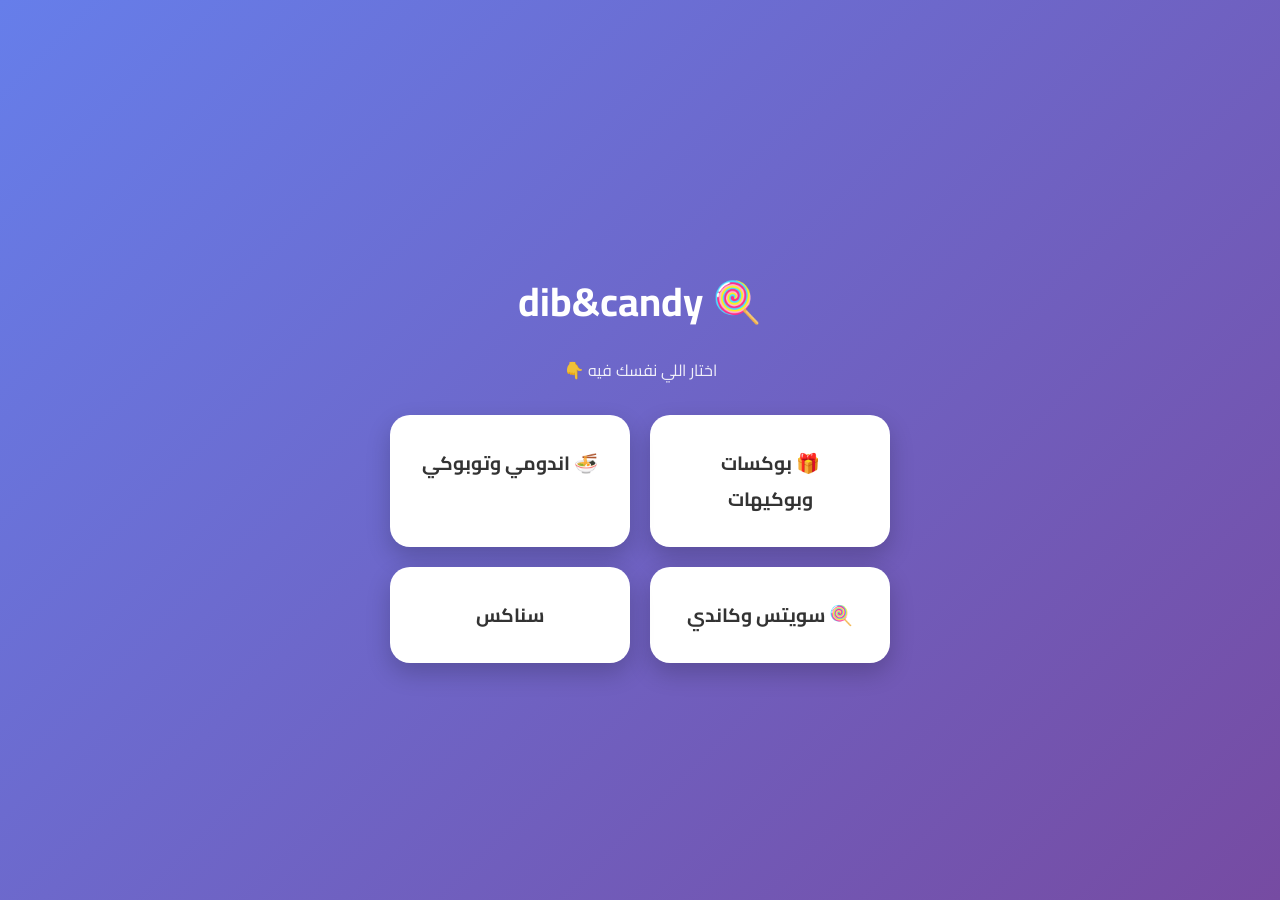
<file: index.html>
<!DOCTYPE html>
<html lang="ar" dir="rtl">
<head>
    <meta charset="UTF-8">
    <meta name="viewport" content="width=device-width, initial-scale=1.0">
    <title>🍭 dib&candy</title>
    <link href="https://fonts.googleapis.com/css2?family=Cairo:wght@400;600;700&display=swap" rel="stylesheet">
    
    <style>
        body {
            font-family: 'Cairo', sans-serif;
            background: linear-gradient(135deg, #667eea, #764ba2);
            margin: 0;
            padding: 0;
            display: flex;
            justify-content: center;
            align-items: center;
            height: 100vh;
            text-align: center;
        }

        .container {
            color: white;
        }

        h1 {
            font-size: 2.5rem;
            margin-bottom: 10px;
        }

        p {
            margin-bottom: 30px;
            opacity: 0.9;
        }

        .grid {
            display: grid;
            grid-template-columns: repeat(auto-fit, minmax(200px, 1fr));
            gap: 20px;
            max-width: 500px;
            margin: auto;
        }

        .card {
            background: white;
            color: #333;
            padding: 30px;
            border-radius: 20px;
            text-decoration: none;
            font-size: 1.2rem;
            font-weight: bold;
            transition: 0.3s;
            box-shadow: 0 10px 25px rgba(0,0,0,0.2);
        }

        .card:hover {
            transform: translateY(-8px);
        }
    </style>
</head>
<body>

<div class="container">
    <h1>🍭 dib&candy</h1>
    <p>اختار اللي نفسك فيه 👇</p>

    <div class="grid">
        <a href="gift.html" class="card">🎁 بوكسات وبوكيهات</a>
        <a href="indomie.html" class="card">🍜 اندومي وتوبوكي</a>
        <a href="sweets.html" class="card">🍭 سويتس وكاندي</a>
        <a href="snacks.html" class="card">سناكس</a>
    </div>
</div>

</body>
</html>
</file>
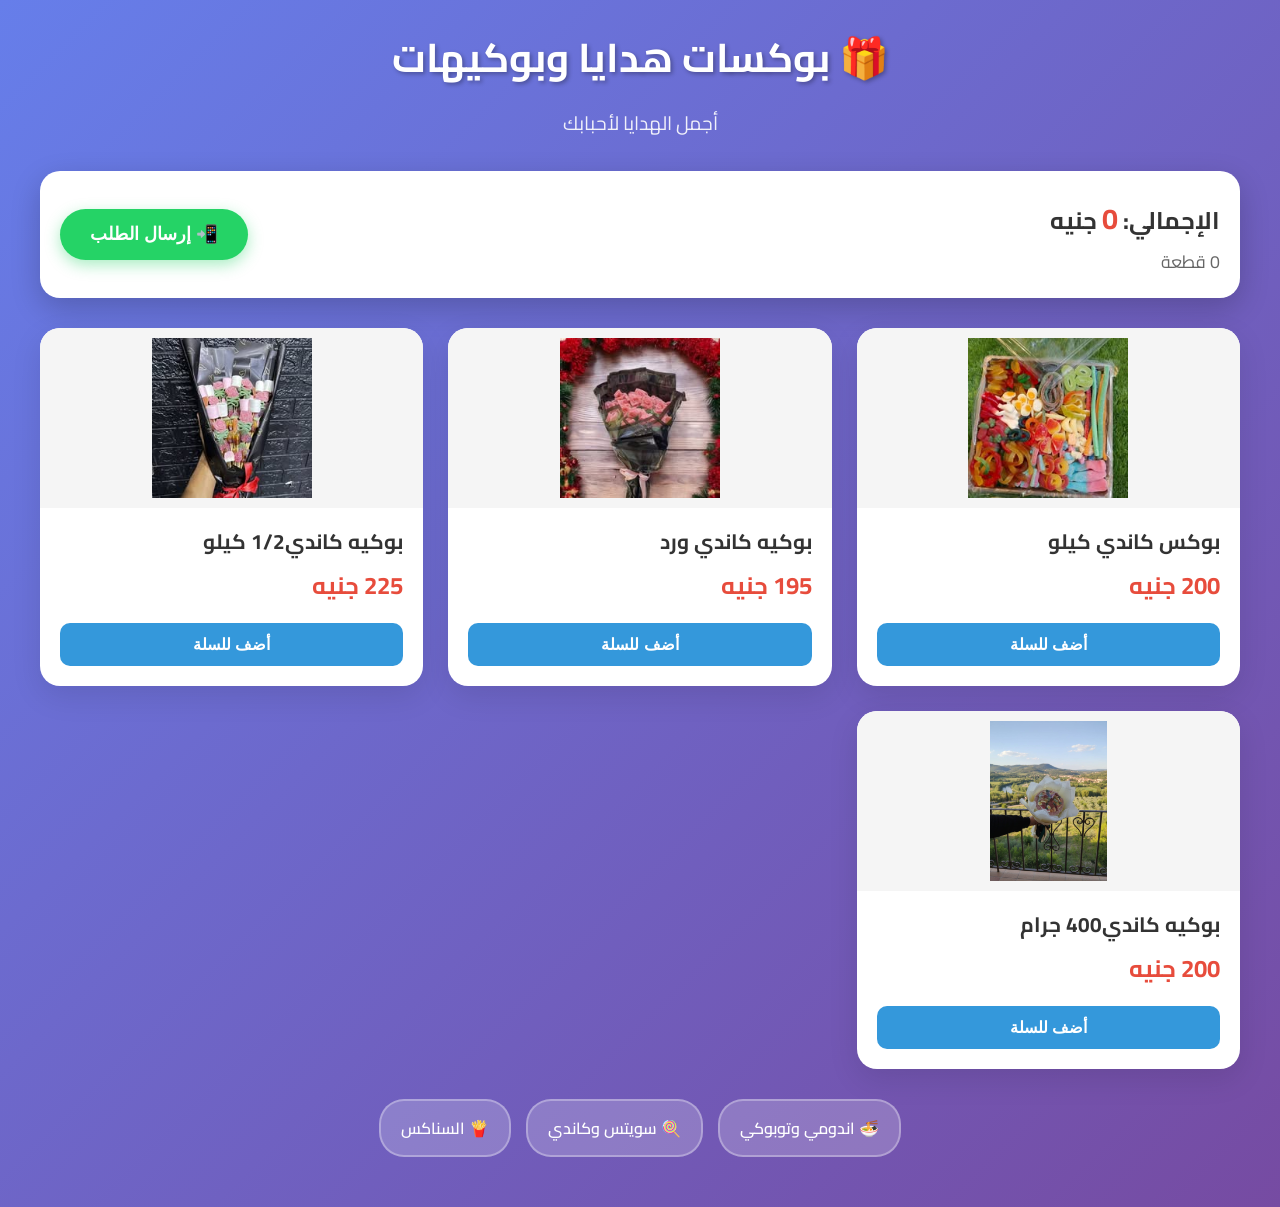
<file: gift.html>
<!DOCTYPE html>
<html lang="ar" dir="rtl">
<head>
    <meta charset="UTF-8">
    <meta name="viewport" content="width=device-width, initial-scale=1.0">
    <title>🎁 بوكسات هدايا وبوكيهات</title>
    <link href="https://fonts.googleapis.com/css2?family=Cairo:wght@400;600;700&display=swap" rel="stylesheet">
    <link rel="stylesheet" href="style.css">
</head>
<body>
    <div class="container">
        <div class="header">
            <h1>🎁 بوكسات هدايا وبوكيهات</h1>
            <p>أجمل الهدايا لأحبابك</p>
        </div>

        <div class="cart-summary">
            <div>
                <div class="total">الإجمالي: <span id="totalPrice">0</span> جنيه</div>
                <div class="items-count" id="itemsCount">0 قطعة</div>
            </div>
            <button class="order-btn" onclick="sendOrder()">📲 إرسال الطلب</button>
        </div>

<div id="productsGrid" class="products-grid"></div>
        <div class="navigation">
            <a href="indomie.html" class="nav-btn">🍜 اندومي وتوبوكي</a>
            <a href="sweets.html" class="nav-btn">🍭 سويتس وكاندي</a>
            <a href="snacks.html" class="nav-btn">🍟 السناكس</a>
        </div>
    </div>

    <script src="script.js"></script>
    <script>
        const pageProducts = [
            { id: 1, name: "بوكس كاندي كيلو", price: 200, image: "images/590013428_122183255222534221_2591091920877548781_n.jpg" },
            { id: 2, name: "بوكيه كاندي ورد", price: 195, image: "images/471490613_122132388296534221_3026138478561388993_n.jpg" },
            { id: 3, name: "بوكيه كاندي1/2 كيلو", price: 225, image: "images/500237808_122157333926534221_5994852618903866407_n.jpg" },
            { id: 4, name: "بوكيه كاندي400 جرام", price: 200, image: "images/616614097_122190183560534221_1203341407964140385_n.jpg" },
            
        ];
    </script>
</body>
</html>
</file>
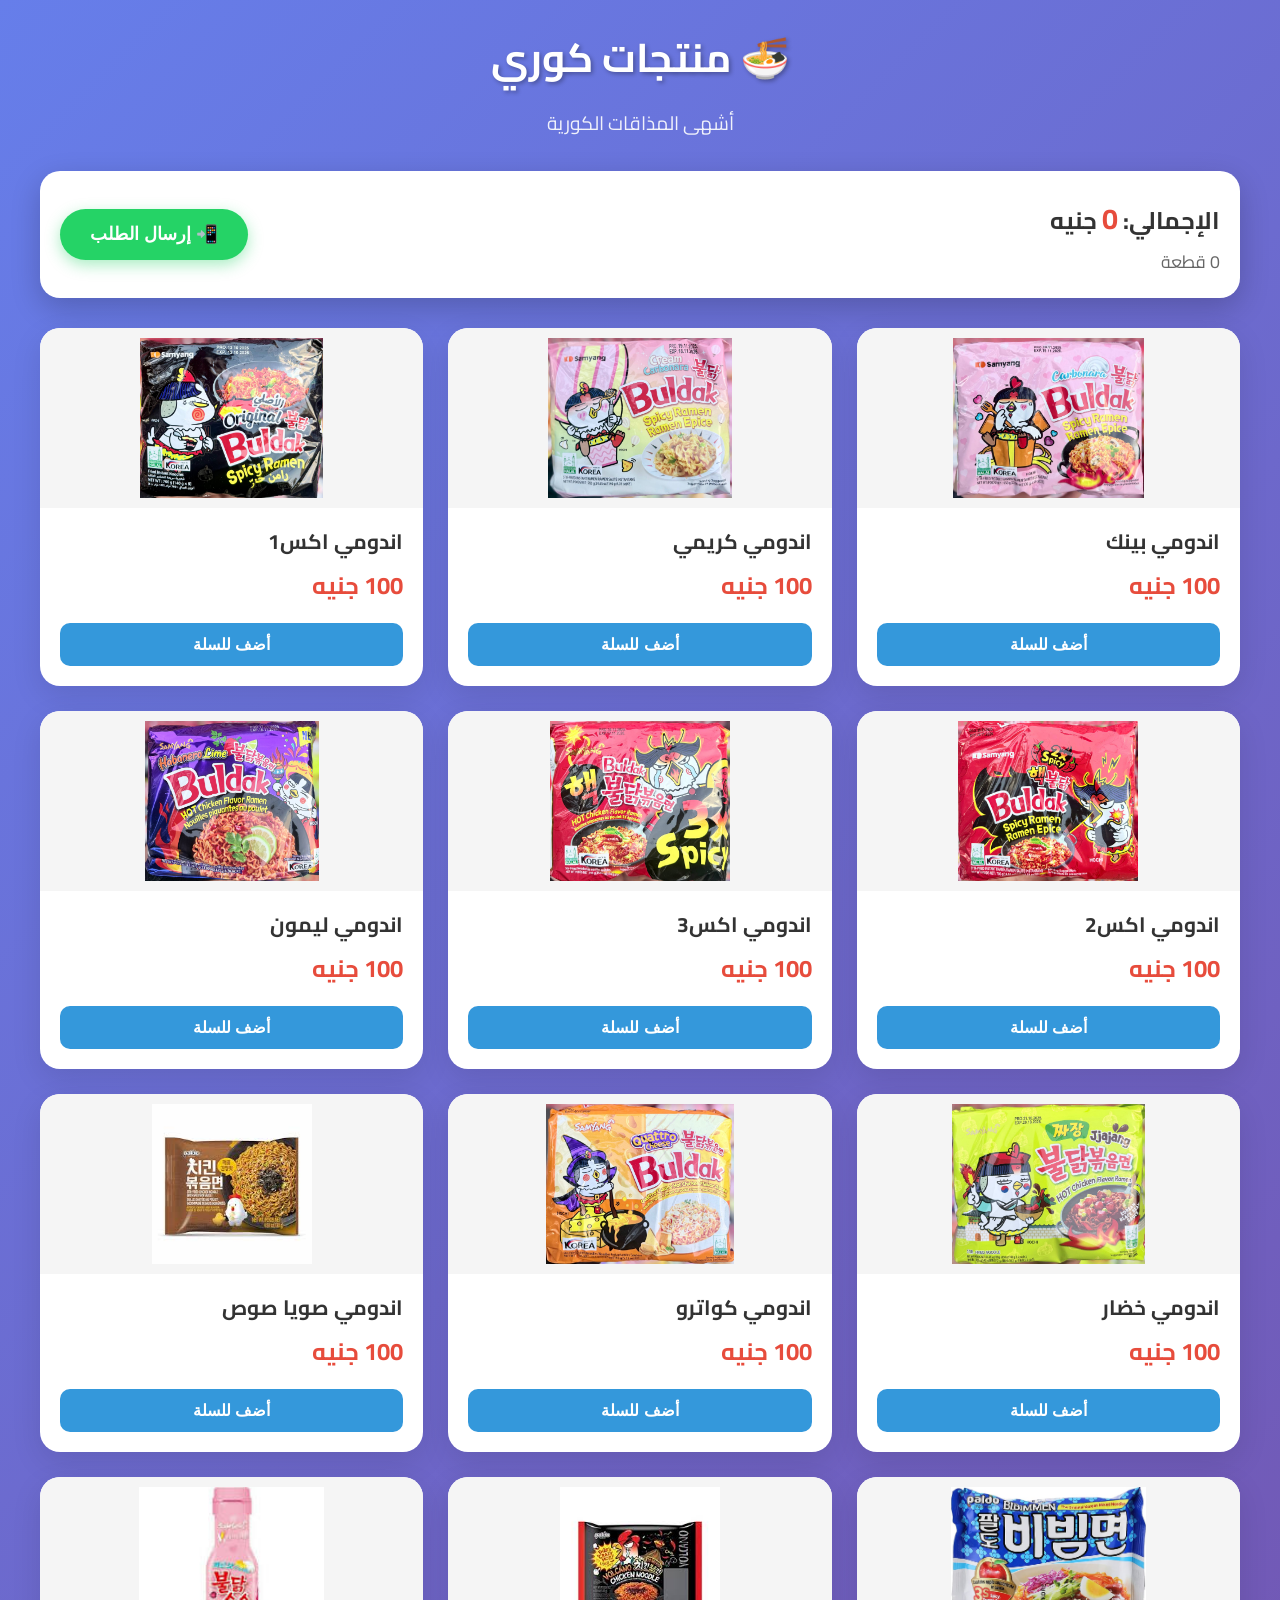
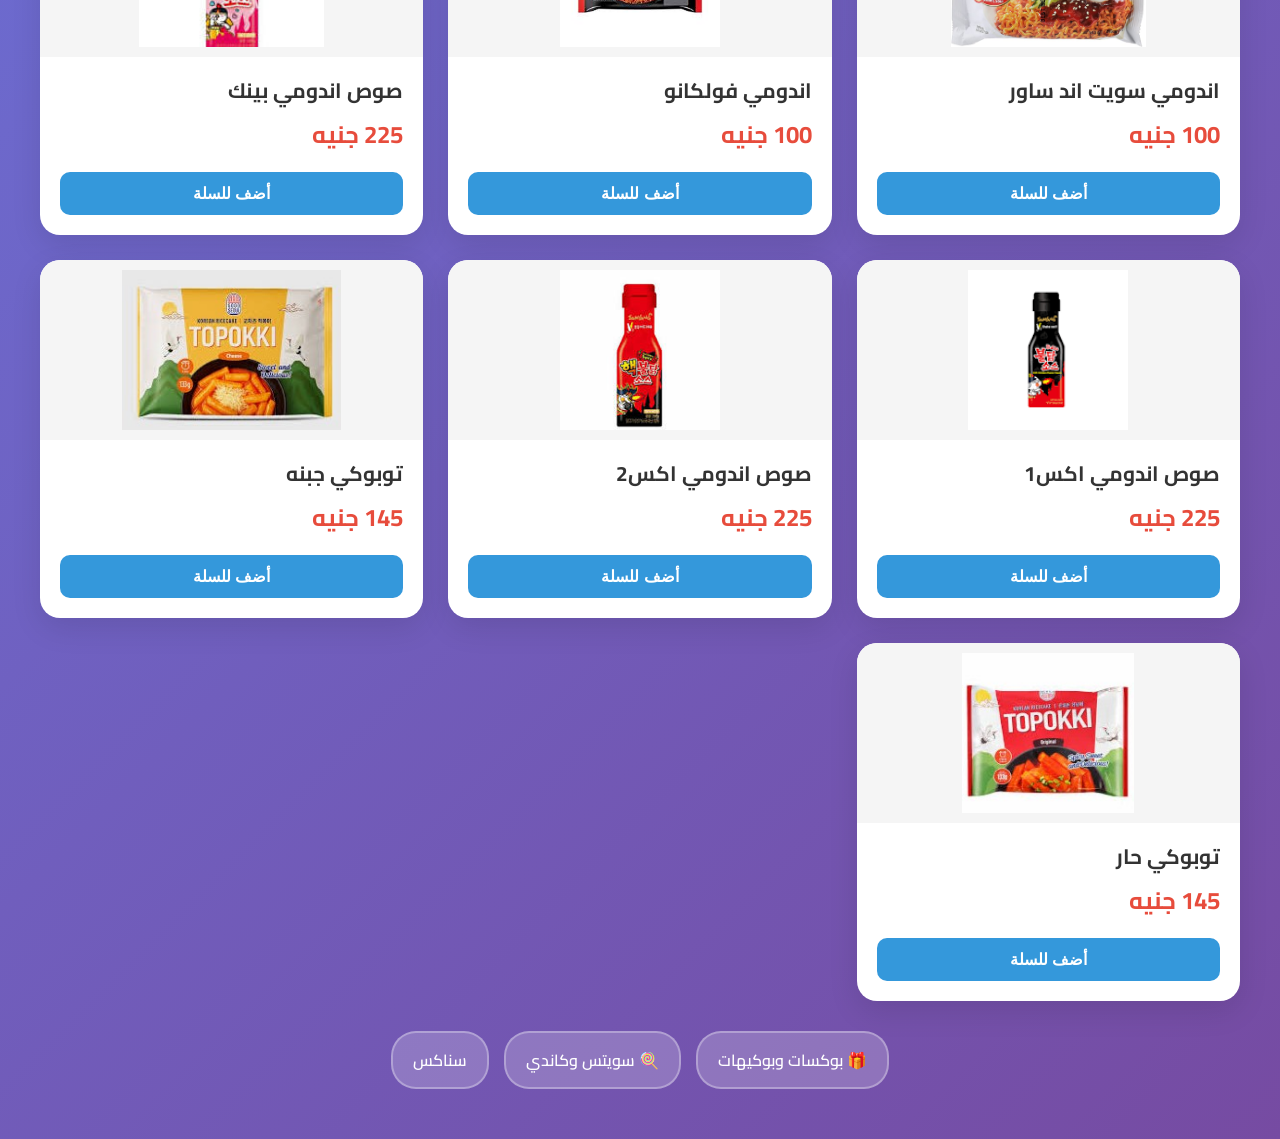
<file: indomie.html>
<!DOCTYPE html>
<html lang="ar" dir="rtl">
<head>
    <meta charset="UTF-8">
    <meta name="viewport" content="width=device-width, initial-scale=1.0">
    <title>🍜 اندومي وتوبوكي</title>
    <link href="https://fonts.googleapis.com/css2?family=Cairo:wght@400;600;700&display=swap" rel="stylesheet">
    <link rel="stylesheet" href="style.css">
</head>
<body>
    <div class="container">
        <div class="header">
            <h1>🍜 منتجات كوري</h1>
            <p>أشهى المذاقات الكورية</p>
        </div>

        <div class="cart-summary">
            <div>
                <div class="total">الإجمالي: <span id="totalPrice">0</span> جنيه</div>
                <div class="items-count" id="itemsCount">0 قطعة</div>
            </div>
            <button class="order-btn" onclick="sendOrder()">📲 إرسال الطلب</button>
        </div>

<div id="productsGrid" class="products-grid"></div>
        <div class="navigation">
            <a href="gift.html" class="nav-btn">🎁 بوكسات وبوكيهات</a>
            <a href="sweets.html" class="nav-btn">🍭 سويتس وكاندي</a>
            <a href="snacks.html" class="nav-btn">سناكس</a>
        </div>
    </div>

    <script src="script.js"></script>
    <script>
const pageProducts = [
    { id: 101, name: "اندومي بينك", price: 100, image: "images/اندومي بينك.jpeg" },
    { id: 102, name: "اندومي كريمي", price: 100, image: "images/اندومي كريمي.jpeg" },
    { id: 103, name: "اندومي اكس1", price: 100, image: "images/اندومي اكس1.jpeg" },
    { id: 104, name: "اندومي اكس2", price: 100, image: "images/اندومي اكس2.jpeg" },
    { id: 105, name: "اندومي اكس3", price: 100, image: "images/اندومي اكس3.jpeg" },
    { id: 106, name: "اندومي ليمون", price: 100, image: "images/اندومي ليمون.jpeg" },
    { id: 107, name: "اندومي خضار", price: 100, image: "images/اندومي خضار.jpeg" },
    { id: 108, name: "اندومي كواترو", price: 100, image: "images/اندومي ميكس جبن.jpeg" },

    { id: 109, name: "اندومي صويا صوص", price: 100, image: "images/صويا.jpg" },
    { id: 110, name: "اندومي سويت اند ساور", price: 100, image: "images/81a5aVQ+0NL._AC_UF894,1000_QL80_.jpg" },
    { id: 111, name: "اندومي فولكانو", price: 100, image: "images/download.jpg" },

    { id: 112, name: "صوص اندومي بينك", price: 225, image: "images/بينك.jpg" },
    { id: 113, name: "صوص اندومي اكس1", price: 225, image: "images/download.png" },
    { id: 114, name: "صوص اندومي اكس2", price: 225, image: "images/images.jpg" },

    { id: 115, name: "توبوكي جبنه", price: 145, image: "images/توبوكي جبنه.jpg" },
    { id: 116, name: "توبوكي حار", price: 145, image: "images/توبوكي اوريجنال.jpg" },
];
    </script>
</body>
</html>
</file>
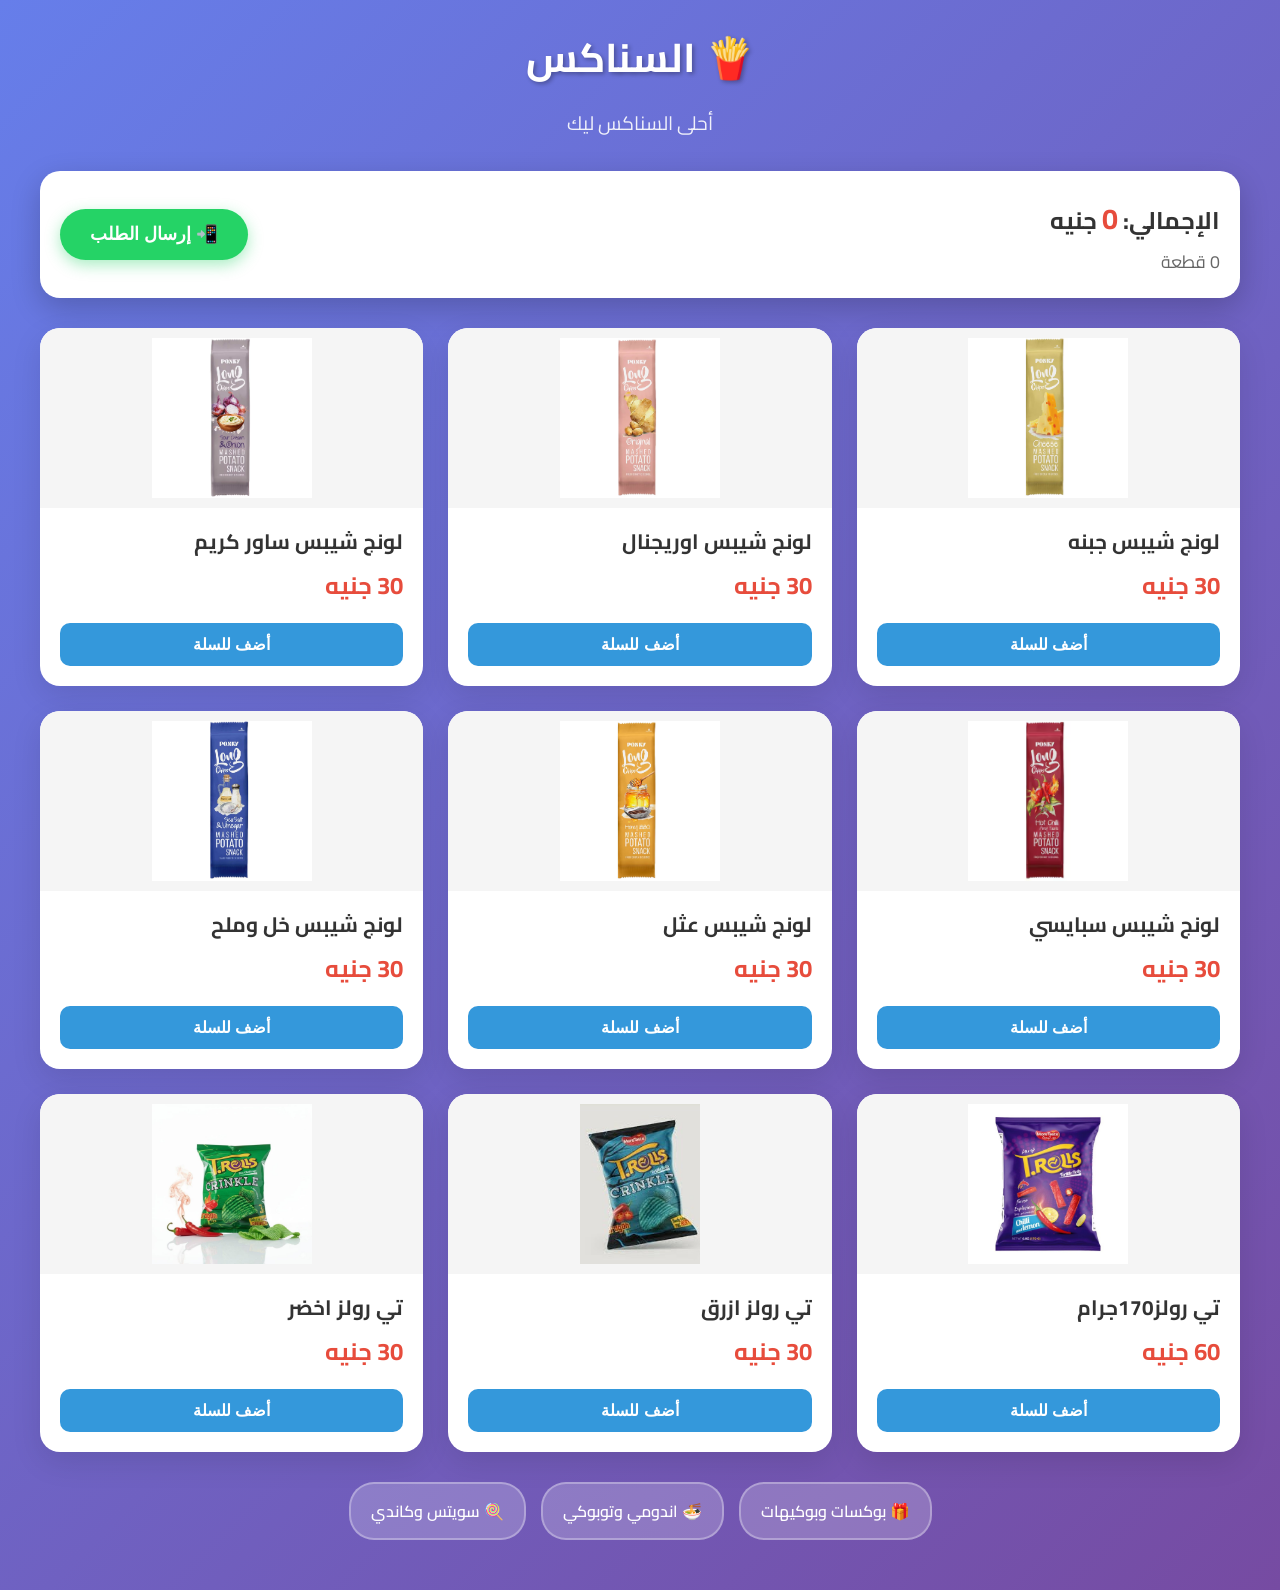
<file: snacks.html>
<!DOCTYPE html>
<html lang="ar" dir="rtl">
<head>
    <meta charset="UTF-8">
    <meta name="viewport" content="width=device-width, initial-scale=1.0">
    <title>🍟 السناكس</title>

    <link href="https://fonts.googleapis.com/css2?family=Cairo:wght@400;600;700&display=swap" rel="stylesheet">
    <link rel="stylesheet" href="style.css">
</head>
<body>

<div class="container">

    <!-- نفس الهيدر بالظبط -->
    <div class="header">
        <h1>🍟 السناكس</h1>
        <p>أحلى السناكس ليك</p>
    </div>

    <!-- نفس كارت السلة -->
    <div class="cart-summary">
        <div>
            <div class="total">الإجمالي: <span id="totalPrice">0</span> جنيه</div>
            <div class="items-count" id="itemsCount">0 قطعة</div>
        </div>
        <button class="order-btn" onclick="sendOrder()">📲 إرسال الطلب</button>
    </div>

    <!-- المنتجات -->
    <div id="productsGrid" class="products-grid"></div>

    <!-- نفس النافجيشن في كل الصفحات -->
    <div class="navigation">
        <a href="gift.html" class="nav-btn">🎁 بوكسات وبوكيهات</a>
        <a href="indomie.html" class="nav-btn">🍜 اندومي وتوبوكي</a>
        <a href="sweets.html" class="nav-btn">🍭 سويتس وكاندي</a>
    </div>

</div>

<script src="script.js"></script>

<script>
const pageProducts = [
    { id: 300, name: " لونج شيبس جبنه", price: 30, image: "images/656377_main.avif" },
    { id: 301, name: "لونج شيبس اوريجنال", price: 30, image: "images/656375_main.avif" },
    { id: 302, name: "لونج شيبس ساور كريم", price: 30, image: "images/1.avif" },
    { id: 303, name: "لونج شيبس سبايسي", price: 30, image: "images/656380_main.avif" },
    { id: 304, name: "لونج شيبس عثل", price: 30, image: "images/656379_main.avif" },
    { id: 305, name: "لونج شيبس خل وملح", price: 30, image: "images/656376_main.avif" },
    { id: 306, name: "تي رولز170جرام", price: 60, image: "images/24a327dc-4a84-44cd-b637-30d90d9b3e0e-1000x1000-gEYhHl8nKucpmzQ8GJXFyfpaCnUa9K8Im4lsGJWB.webp" },
    { id: 307, name: "تي رولز ازرق", price: 30, image: "images/ازرق.jpg" },
    { id: 308, name: "تي رولز اخضر", price: 30, image: "images/9fdfd4b4-058d-44d8-adcb-a73d0ed44e4d-1000x1000-pnwYBTlyFo1LZbdA05pBiRDSZa3pX9CNVoTzI8QY.jpg" },
];
</script>

</body>
</html>
</file>
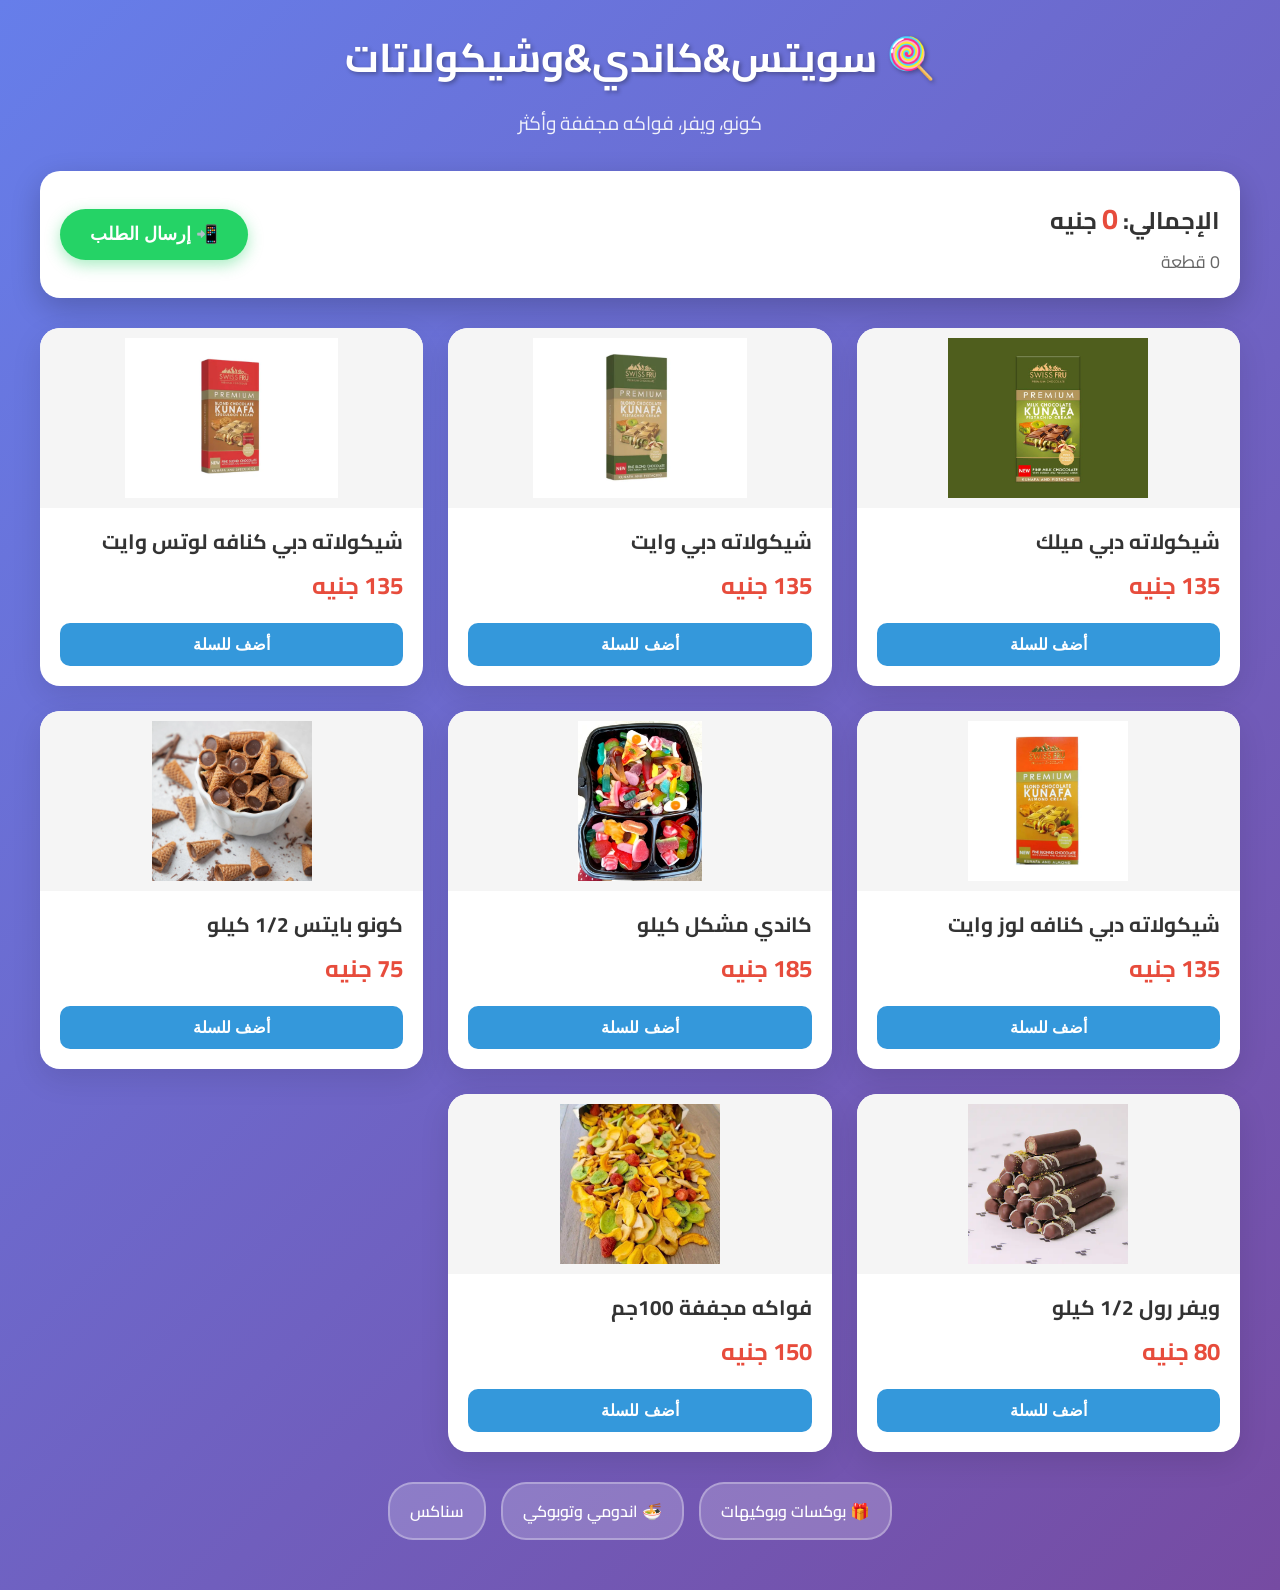
<file: sweets.html>
<!DOCTYPE html>
<html lang="ar" dir="rtl">
<head>
    <meta charset="UTF-8">
    <meta name="viewport" content="width=device-width, initial-scale=1.0">
    <title>🍭 سويتس وكاندي</title>
    <link href="https://fonts.googleapis.com/css2?family=Cairo:wght@400;600;700&display=swap" rel="stylesheet">
    <link rel="stylesheet" href="style.css">
</head>
<body>
    <div class="container">
        <div class="header">
            <h1>🍭 سويتس&كاندي&وشيكولاتات</h1>
            <p>كونو، ويفر، فواكه مجففة وأكثر</p>
        </div>

        <div class="cart-summary">


            <div>
                <div class="total">الإجمالي: <span id="totalPrice">0</span> جنيه</div>
                <div class="items-count" id="itemsCount">0 قطعة</div>
            </div>
            <button class="order-btn" onclick="sendOrder()">📲 إرسال الطلب</button>
        </div>

<div id="productsGrid" class="products-grid"></div>
        <div class="navigation">
            <a href="gift.html" class="nav-btn">🎁 بوكسات وبوكيهات</a>
            <a href="indomie.html" class="nav-btn">🍜 اندومي وتوبوكي</a>
                        <a href="snacks.html" class="nav-btn">سناكس</a>

        </div>
    </div>

    <script src="script.js"></script>
    <script>
        const pageProducts = [
            { id: 200, name: "شيكولاته دبي ميلك", price: 135, image: "images/484036602_580546431696127_6832759962751218785_n.jpg" },
            { id: 201, name: "شيكولاته دبي وايت", price: 135, image: "images/دبي وايت.webp" },
            { id: 202, name: "شيكولاته دبي كنافه لوتس وايت", price: 135, image: "images/253_9bb80614-f001-45ac-b460-e8d0802bc0cc.webp" },
            { id: 203, name: "شيكولاته دبي كنافه لوز وايت", price: 135, image: "images/6224001733154.webp" },
            { id: 204, name: "كاندي مشكل كيلو", price: 185, image: "images/490812756_1167500255389396_5243865320677183627_n.jpg" },
            { id: 205, name: "كونو بايتس 1/2 كيلو", price: 75, image: "images/CopyofIMG_5563_1000x.webp" },
            { id: 206, name: "ويفر رول 1/2 كيلو", price: 80, image: "images/chocwafrolll_wafer_rolls_chocolate_box_l__cu_1.webp" },
            { id: 207, name: "فواكه مجففة 100جم", price: 150, image: "images/602366279_1157808943186826_4394455936899410588_n.jpg" }
        ];
    </script>
</body>
</html>
</file>
<file: style.css>
* {
    margin: 0;
    padding: 0;
    box-sizing: border-box;
}

body {
    font-family: 'Cairo', sans-serif;
    background: linear-gradient(135deg, #667eea 0%, #764ba2 100%);
    min-height: 100vh;
    padding: 20px;
}

.container {
    max-width: 1200px;
    margin: 0 auto;
}

.header {
    text-align: center;
    color: white;
    margin-bottom: 30px;
}

.header h1 {
    font-size: 2.5rem;
    margin-bottom: 10px;
    text-shadow: 2px 2px 4px rgba(0,0,0,0.3);
}

.header p {
    font-size: 1.2rem;
    opacity: 0.9;
}

.cart-summary {
    background: white;
    border-radius: 20px;
    padding: 20px;
    margin-bottom: 30px;
    box-shadow: 0 10px 30px rgba(0,0,0,0.2);
    display: flex;
    justify-content: space-between;
    align-items: center;
    flex-wrap: wrap;
    gap: 15px;
}

.total { font-size: 1.5rem; font-weight: 700; color: #333; }
#totalPrice { color: #e74c3c; font-size: 1.8rem; }
.items-count { color: #666; font-size: 1.1rem; }

.order-btn {
    background: #25D366;
    color: white;
    border: none;
    padding: 15px 30px;
    border-radius: 50px;
    font-size: 1.1rem;
    font-weight: 600;
    cursor: pointer;
    transition: all 0.3s;
    box-shadow: 0 5px 15px rgba(37,211,102,0.4);
}

.order-btn:hover { transform: translateY(-2px); box-shadow: 0 8px 25px rgba(37,211,102,0.6); }

.products-grid {
    display: grid;
    grid-template-columns: repeat(3, 1fr); /* 👈 ثابت 3 */
    gap: 25px;
}

.product-card {
    background: white;
    border-radius: 20px;
    overflow: hidden;
    box-shadow: 0 10px 30px rgba(0,0,0,0.1);
    transition: all 0.3s;
    cursor: pointer;
    display: flex;
    flex-direction: column;
    height: 100%;
}

.product-card:hover {
    transform: translateY(-10px);
    box-shadow: 0 20px 40px rgba(0,0,0,0.2);
}

.product-image {
    width: 100%;
    height: 180px; /* كبرناها شوية */
    object-fit: contain;
    background: #f5f5f5;
    padding: 10px; /* مهم جداً */
}
.product-info {
    padding: 20px;
    flex: 1;
    display: flex;
    flex-direction: column;
    justify-content: space-between;
    min-height: 0;
}

.product-name {
    font-size: 1.3rem;
    font-weight: 700;
    color: #333;
    margin-bottom: 8px;
    line-height: 1.3;
}

.product-price {
    font-size: 1.5rem;
    font-weight: 700;
    color: #e74c3c;
    margin-bottom: 15px;
}

.product-actions { margin-top: auto; flex-shrink: 0; }

.add-btn, .remove-btn {
    width: 100%;
    border: none;
    padding: 12px;
    border-radius: 10px;
    font-size: 1rem;
    font-weight: 600;
    cursor: pointer;
    transition: all 0.3s;
    flex-shrink: 0;
}

.add-btn { background: #3498db; color: white; }
.add-btn:hover { background: #2980b9; transform: scale(1.02); }

.remove-btn { 
    background: #e74c3c; 
    color: white; 
    margin-top: 8px;
    font-size: 0.95rem;
}
.remove-btn:hover { background: #c0392b; }

.counter {
    display: flex;
    align-items: center;
    justify-content: center;
    gap: 10px;
    margin: 12px 0 0 0;
}

.counter-btn {
    background: #95a5a6;
    color: white;
    border: none;
    width: 35px;
    height: 35px;
    border-radius: 50%;
    font-size: 1.2rem;
    cursor: pointer;
    transition: all 0.3s;
}
.counter-btn:hover { background: #7f8c8d; }

.counter-value {
    font-size: 1.2rem;
    font-weight: 700;
    min-width: 30px;
    text-align: center;
}

.navigation {
    display: flex;
    justify-content: center;
    gap: 15px;
    margin: 30px 0;
    flex-wrap: wrap;
}

.nav-btn {
    background: rgba(255,255,255,0.2);
    color: white;
    border: 2px solid rgba(255,255,255,0.3);
    padding: 12px 20px;
    border-radius: 25px;
    text-decoration: none;
    font-weight: 600;
    transition: all 0.3s;
}
.nav-btn:hover {
    background: white;
    color: #333;
    box-shadow: 0 5px 20px rgba(0,0,0,0.2);
}

@media (max-width: 768px) {
    .cart-summary { flex-direction: column; text-align: center; }
    .header h1 { font-size: 2rem; }
    .products-grid { grid-template-columns: 1fr; }
}
</file>
